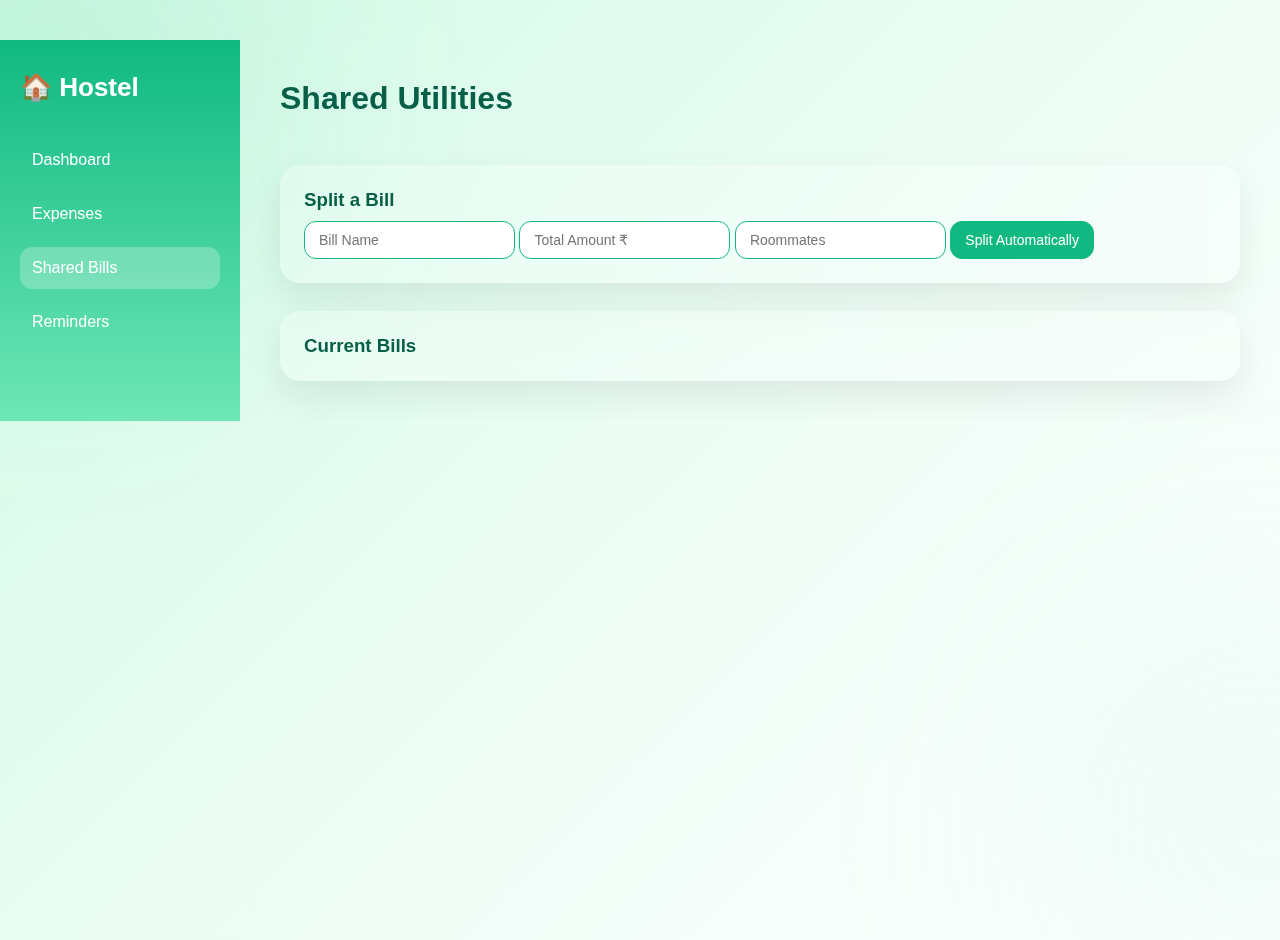
<file: bills.html>
<!DOCTYPE html>
<html lang="en">
<head>
  <meta charset="UTF-8">
  <title>Shared Bills</title>
  <link rel="stylesheet" href="styles.css">
</head>
<body>
<div class="bg-blob blob-1"></div>
<div class="bg-blob blob-2"></div>

<div class="app">
  <aside class="sidebar">
    <h2>🏠 Hostel</h2>
    <a href="index.html">Dashboard</a>
    <a href="expense.html">Expenses</a>
    <a class="active" href="bills.html">Shared Bills</a>
    <a href="reminders.html">Reminders</a>
  </aside>

  <main class="main">
    <h1>Shared Utilities</h1>

    <div class="panel">
      <h3>Split a Bill</h3>
      <input placeholder="Bill Name">
      <input type="number" placeholder="Total Amount ₹">
      <input type="number" placeholder="Roommates">
      <button onclick="splitBill()">Split Automatically</button>
    </div>

    <div class="panel">
      <h3>Current Bills</h3>
      <ul class="expense-list" id="billsList"></ul>
    </div>
  </main>
</div>
<script src="script.js"></script>
</body>
</html>
</file>
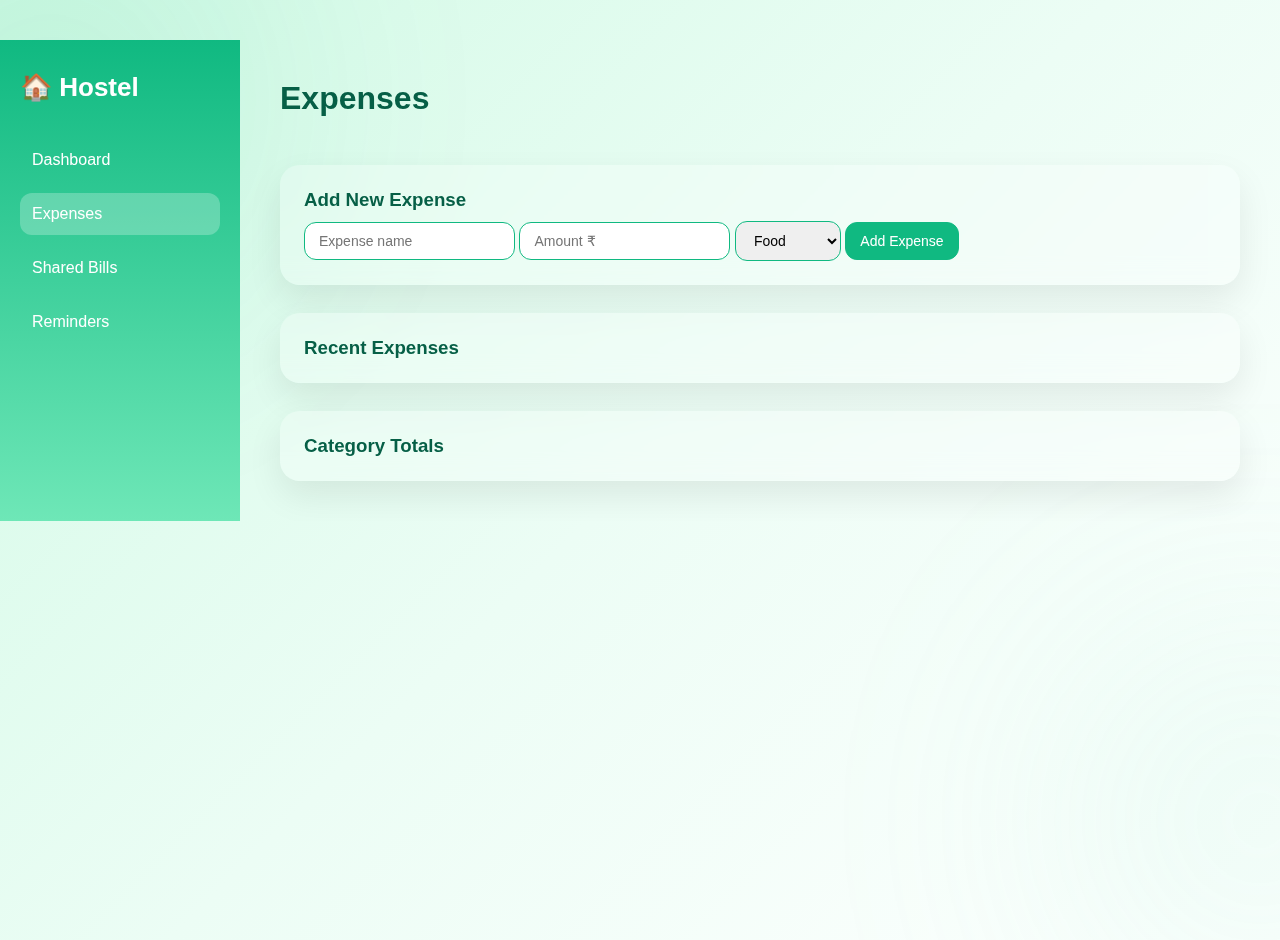
<file: expense.html>
<!DOCTYPE html>
<html lang="en">
<head>
  <meta charset="UTF-8">
  <title>Expenses</title>
  <link rel="stylesheet" href="styles.css">
</head>
<body>

<div class="bg-blob blob-1"></div>
<div class="bg-blob blob-2"></div>

<div class="app">
  <aside class="sidebar">
    <h2>🏠 Hostel</h2>
    <a href="index.html">Dashboard</a>
    <a class="active" href="expenses.html">Expenses</a>
    <a href="bills.html">Shared Bills</a>
    <a href="reminders.html">Reminders</a>
  </aside>

  <main class="main">
    <h1>Expenses</h1>

    <div class="panel">
      <h3>Add New Expense</h3>
      <input placeholder="Expense name">
      <input type="number" placeholder="Amount ₹">
      <select>
        <option>Food</option>
        <option>Utilities</option>
        <option>Travel</option>
        <option>Personal</option>
      </select>
      <button onclick="addExpense()">Add Expense</button>
    </div>

    <div class="panel">
      <h3>Recent Expenses</h3>
      <ul class="expense-list" id="expensesList"></ul>
    </div>

    <div class="panel">
      <h3>Category Totals</h3>
      <ul class="expense-list" id="categoryTotals"></ul>
    </div>
  </main>
</div>

<script src="script.js"></script>
</body>
</html>
</file>
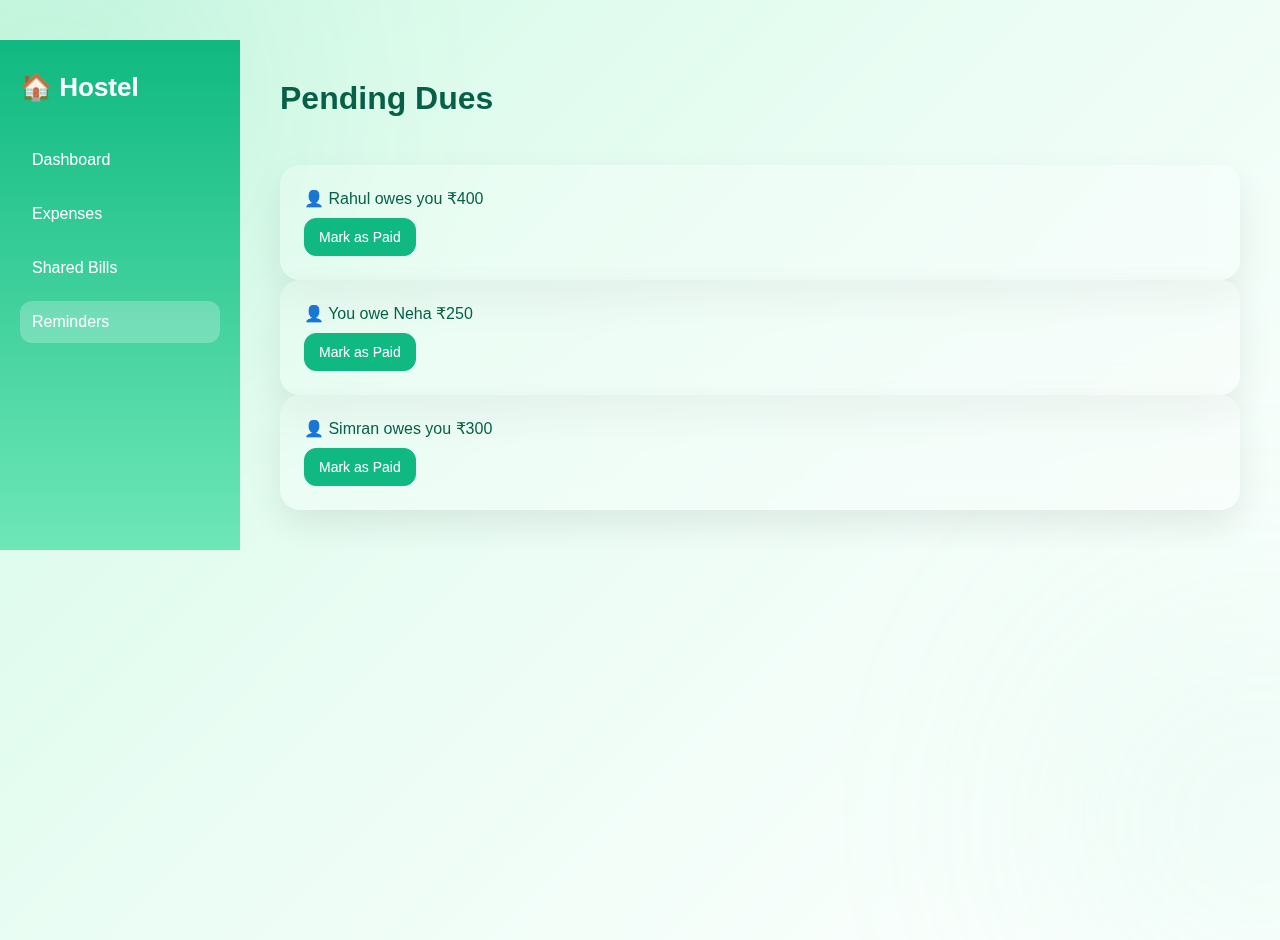
<file: reminders.html>
<!DOCTYPE html>
<html lang="en">
<head>
  <meta charset="UTF-8">
  <title>Reminders</title>
  <link rel="stylesheet" href="styles.css">
</head>
<body>

<div class="bg-blob blob-1"></div>
<div class="bg-blob blob-2"></div>

<div class="app">
  <aside class="sidebar">
    <h2>🏠 Hostel</h2>
    <a href="index.html">Dashboard</a>
    <a href="expense.html">Expenses</a>
    <a href="bills.html">Shared Bills</a>
    <a class="active" href="reminders.html">Reminders</a>
  </aside>

  <main class="main">
    <h1>Pending Dues</h1>
    <div id="duesContainer">
      <div class="panel warning">
        <p>👤 Rahul owes you ₹400</p>
        <button onclick="settleDue(0)">Mark as Paid</button>
      </div>
      <div class="panel warning">
        <p>👤 You owe Neha ₹250</p>
        <button onclick="settleDue(1)">Mark as Paid</button>
      </div>
      <div class="panel warning">
        <p>👤 Simran owes you ₹300</p>
        <button onclick="settleDue(2)">Mark as Paid</button>
      </div>
    </div>
  </main>
</div>

<script src="script.js"></script>
</body>
</html>
</file>
<file: styles.css>
* {
  margin: 0;
  padding: 0;
  box-sizing: border-box;
  font-family: "Inter", "Segoe UI", sans-serif;
}

body {
  min-height: 100vh;
  background: linear-gradient(135deg,#d1fae5,#ecfdf5,#ffffff);
  overflow-x: hidden;
}

.bg-blob {
  position: fixed;
  width: 400px;
  height: 400px;
  border-radius: 50%;
  opacity: 0.12;
  filter: blur(140px);
  z-index: -1;
  animation: float 12s infinite alternate;
}
.blob-1 { top: -100px; left: -150px; background: #10B981; }
.blob-2 { bottom: -120px; right: -180px; background: #6EE7B7; }

@keyframes float {
  0% { transform: translateY(0px) translateX(0px); }
  100% { transform: translateY(40px) translateX(20px); }
}

.app {
  max-width: 1280px;
  margin: 40px auto;
  display: flex;
  gap: 0;
  overflow: hidden;
}

.sidebar {
  width: 240px;
  padding: 32px 20px;
  background: linear-gradient(180deg,#10B981,#6EE7B7);
  color: white;
  display: flex;
  flex-direction: column;
}

.sidebar h2 {
  font-size: 26px;
  margin-bottom: 36px;
}

.sidebar a {
  display: block;
  text-decoration: none;
  color: white;
  padding: 12px;
  margin-bottom: 12px;
  border-radius: 12px;
  transition: 0.2s;
}

.sidebar a.active, .sidebar a:hover {
  background: rgba(255,255,255,0.25);
}

.main {
  flex: 1;
  padding: 40px;
  display: flex;
  flex-direction: column;
  gap: 28px;
}

h1 {
  color: #065F46;
  font-size: 32px;
  margin-bottom: 20px;
}

.cards {
  display: flex;
  gap: 20px;
  flex-wrap: wrap;
}

.stat-card {
  flex: 1;
  min-width: 200px;
  background: rgba(255,255,255,0.25);
  backdrop-filter: blur(12px);
  border-radius: 20px;
  padding: 24px;
  color: #065F46;
  box-shadow: 0 15px 35px rgba(0,0,0,0.08);
  transition: transform 0.3s, box-shadow 0.3s;
}
.stat-card:hover {
  transform: translateY(-5px);
  box-shadow: 0 25px 50px rgba(0,0,0,0.12);
}
.stat-card p {
  font-weight: 500;
  margin-bottom: 10px;
}
.stat-card h2 {
  font-size: 28px;
}

.panel {
  background: rgba(255,255,255,0.25);
  backdrop-filter: blur(12px);
  border-radius: 20px;
  padding: 24px;
  color: #065F46;
  box-shadow: 0 15px 35px rgba(0,0,0,0.08);
  transition: transform 0.3s;
}

.panel:hover { transform: translateY(-4px); }

input, select, button {
  padding: 10px 14px;
  border-radius: 12px;
  border: 1px solid #10B981;
  font-size: 14px;
  margin-top: 10px;
}

button {
  background: #10B981;
  color: white;
  cursor: pointer;
  transition: 0.2s;
}
button:hover {
  background: #059669;
}

.expense-list li {
  display: flex;
  justify-content: space-between;
  padding: 16px 18px;
  margin-top: 12px;
  border-radius: 16px;
  background: rgba(255,255,255,0.3);
  box-shadow: 0 5px 15px rgba(0,0,0,0.05);
  transition: transform 0.2s;
}
.expense-list li:hover {
  transform: translateY(-3px);
}

.progress {
  width: 100%;
  background: #a7f3d0;
  border-radius: 999px;
  height: 20px;
  margin: 10px 0;
}
.progress-bar {
  height: 100%;
  background: linear-gradient(90deg,#10B981,#6EE7B7);
  border-radius: 999px;
  transition: width 1s ease-in-out;
}

.panel.warning {
  animation: slideIn 0.7s forwards;
}
@keyframes slideIn {
  from {opacity:0; transform:translateY(20px);}
  to {opacity:1; transform:translateY(0);}
}

.badge {
  padding: 4px 10px;
  border-radius: 12px;
  font-size: 12px;
  font-weight: 600;
  color: white;
}
.badge.pending { background: #FBBF24; }
.badge.paid { background: #10B981; }

@media(max-width:900px){
  .cards{flex-direction:column;}
  .sidebar{width:100%;flex-direction:row;gap:10px;overflow-x:auto;}
  .sidebar a{flex:1;text-align:center;}
  .main{padding:20px;}
}
</file>
